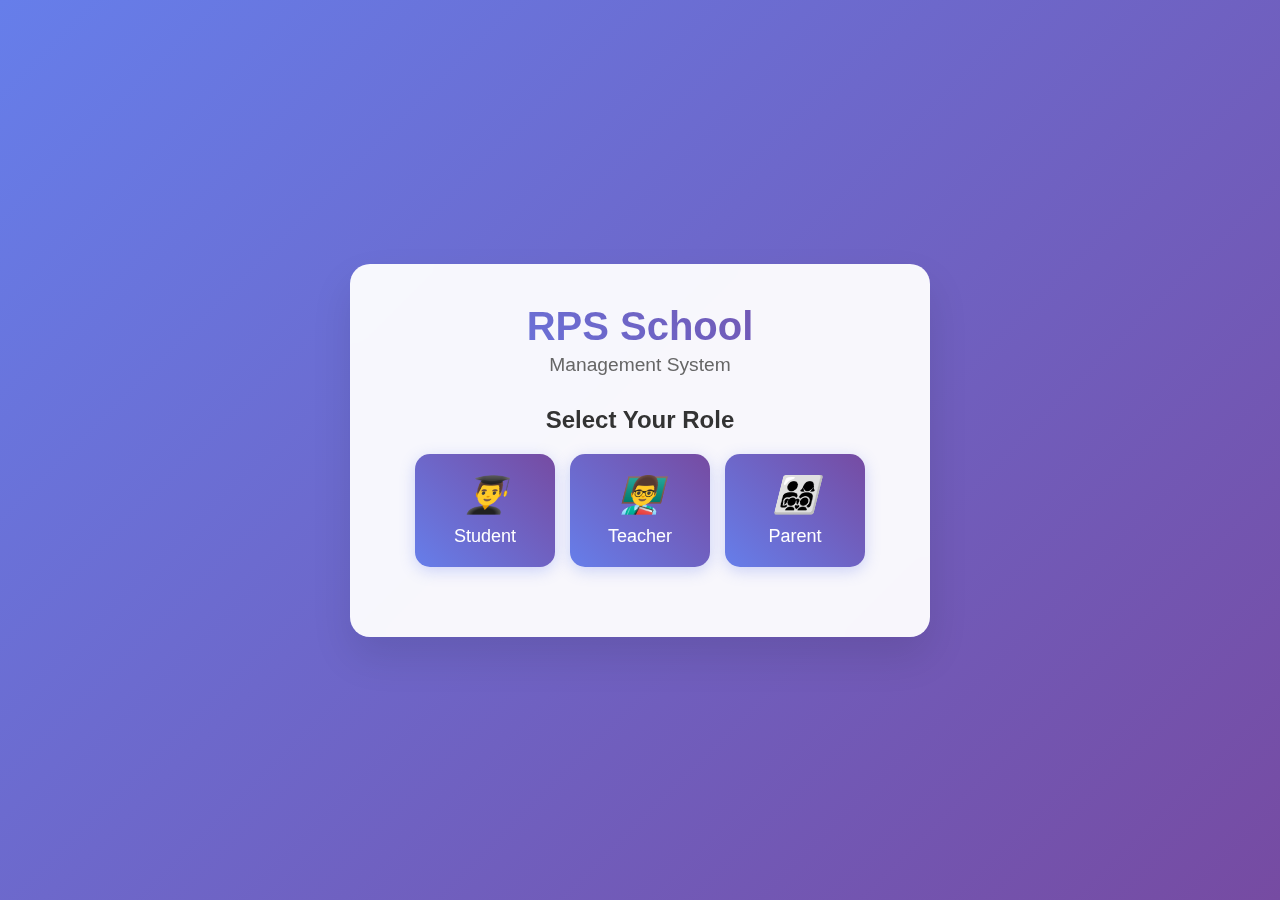
<file: index.html>
<!DOCTYPE html>
<html lang="en">
<head>
    <meta charset="UTF-8">
    <meta name="viewport" content="width=device-width, initial-scale=1.0">
    <title>RPS School Management System - Login</title>
    <link rel="stylesheet" href="login.css">
</head>
<body>
    <div class="login-container">
        <div class="login-header">
            <h1>RPS School</h1>
            <p>Management System</p>
        </div>
        
        <div class="role-selection">
            <h2>Select Your Role</h2>
            <div class="role-buttons">
                <button class="role-btn" data-role="student">
                    <i class="icon">👨‍🎓</i>
                    Student
                </button>
                <button class="role-btn" data-role="teacher">
                    <i class="icon">👨‍🏫</i>
                    Teacher
                </button>
                <button class="role-btn" data-role="parent">
                    <i class="icon">👨‍👩‍👧‍👦</i>
                    Parent
                </button>
            </div>
        </div>
        
        <div class="login-form" id="login-form" style="display: none;">
            <h3 id="form-title">Student Login</h3>
            
            <form id="student-form" class="form-section" style="display: none;">
                <div class="input-group">
                    <label for="student-id">Admission Number</label>
                    <input type="text" id="student-id" placeholder="Enter Admission Number" required>
                </div>
                <div class="input-group">
                    <label for="student-dob">Date of Birth</label>
                    <input type="text" id="student-dob" placeholder="DD/MM/YYYY" required>
                </div>
                <button type="submit" class="login-btn">Login</button>
            </form>
            
            <form id="teacher-form" class="form-section" style="display: none;">
                <div class="input-group">
                    <label for="teacher-id">Teacher ID</label>
                    <input type="text" id="teacher-id" placeholder="Enter Teacher ID" required>
                </div>
                <div class="input-group">
                    <label for="teacher-phone">Phone Number</label>
                    <input type="tel" id="teacher-phone" placeholder="Enter Phone Number" required>
                </div>
                <button type="button" id="send-otp-teacher" class="otp-btn">Send OTP</button>
                <div class="input-group" id="otp-section-teacher" style="display: none;">
                    <label for="teacher-otp">Enter OTP</label>
                    <input type="text" id="teacher-otp" placeholder="Enter 6-digit OTP" required>
                </div>
                <button type="submit" class="login-btn" id="teacher-login-btn" style="display: none;">Login</button>
            </form>
            
            <form id="parent-form" class="form-section" style="display: none;">
                <div class="input-group">
                    <label for="parent-phone">Guardian Phone Number</label>
                    <input type="tel" id="parent-phone" placeholder="Enter Phone Number" required>
                </div>
                <button type="button" id="send-otp-parent" class="otp-btn">Send OTP</button>
                <div class="input-group" id="otp-section-parent" style="display: none;">
                    <label for="parent-otp">Enter OTP</label>
                    <input type="text" id="parent-otp" placeholder="Enter 6-digit OTP" required>
                </div>
                <button type="submit" class="login-btn" id="parent-login-btn" style="display: none;">Login</button>
            </form>
            
            <button id="back-btn" class="back-btn">← Back to Role Selection</button>
        </div>
    </div>
    
    <script src="login.js"></script>
</body>
</html>
</file>
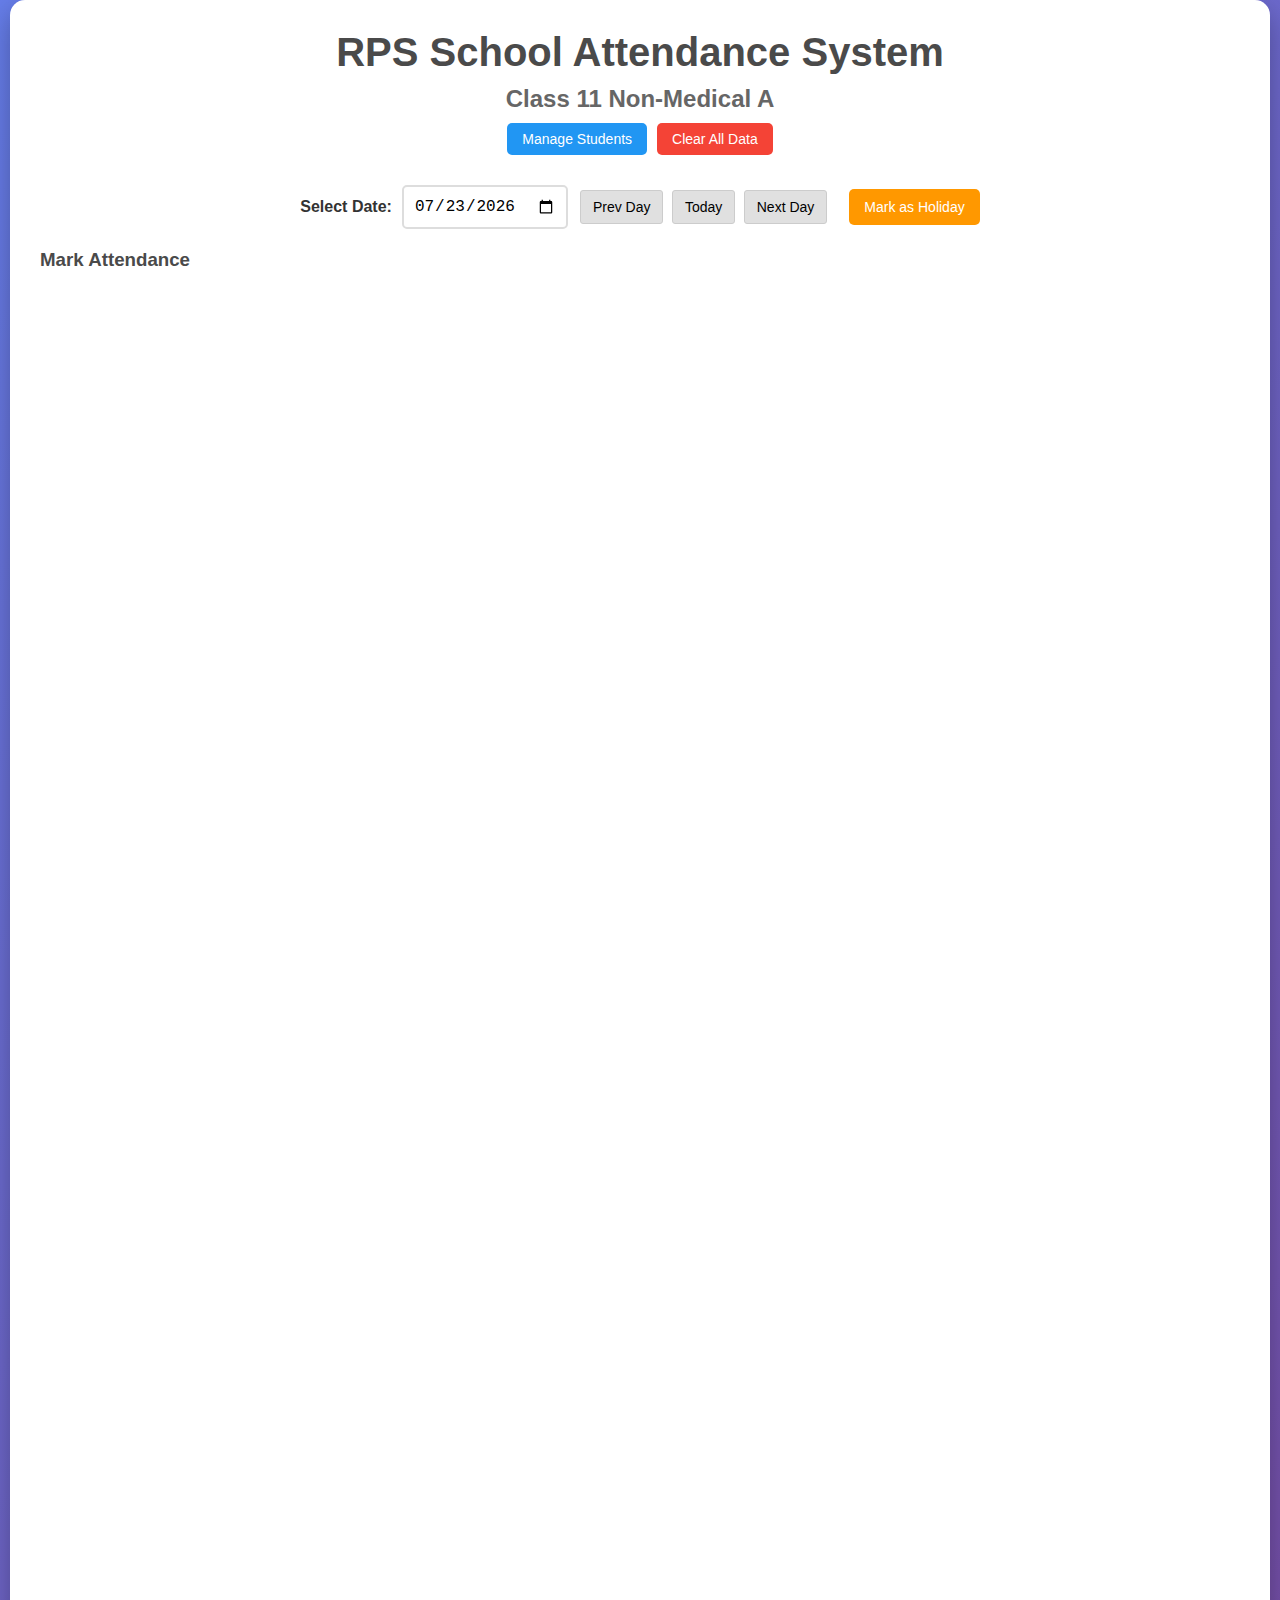
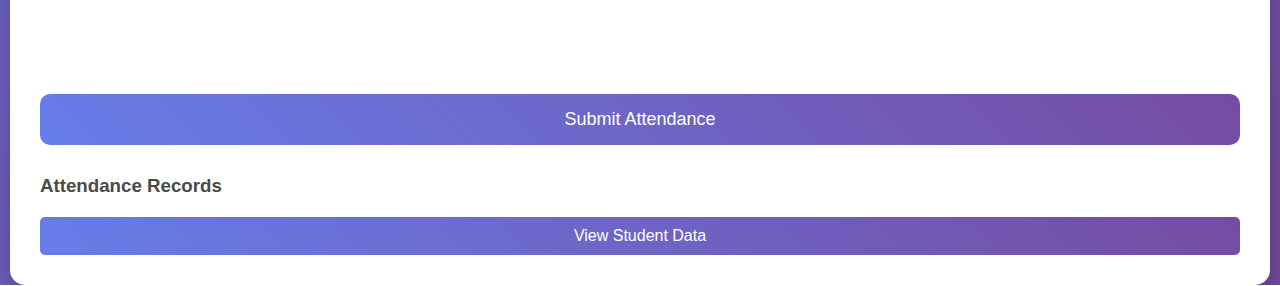
<file: attendance.html>
<!DOCTYPE html>
<html lang="en">
<head>
    <meta charset="UTF-8">
    <meta name="viewport" content="width=device-width, initial-scale=1.0">
    <title>Attendance App - RPS School Class 11 Non-Medical A</title>
    <link rel="stylesheet" href="style.css">
</head>
<body>
    <div class="container">
        <header class="fade-in">
            <h1>RPS School Attendance System</h1>
            <h2>Class 11 Non-Medical A</h2>
            <div class="header-buttons">
                <button id="manage-students-btn">Manage Students</button>
                <button id="clear-data-btn">Clear All Data</button>
            </div>
        </header>
        <div class="date-selector slide-in">
            <label for="date">Select Date:</label>
            <input type="date" id="date">
            <div class="date-buttons">
                <button id="prev-day">Prev Day</button>
                <button id="today-btn">Today</button>
                <button id="next-day">Next Day</button>
            </div>
            <button id="holiday-btn">Mark as Holiday</button>
        </div>
        <div class="attendance-list slide-in">
            <h3>Mark Attendance</h3>
            <ul id="student-list">
                <!-- Students will be added here -->
            </ul>
        </div>
        <button id="submit-btn" class="bounce-in">Submit Attendance</button>
        <div class="records slide-in">
            <h3>Attendance Records</h3>
            <div id="records-display"></div>
        </div>
        <a href="student-data.html" class="view-data-link">View Student Data</a>
        <div id="manage-students" style="display: none;">
            <h3>Edit Student Names</h3>
            <div id="student-inputs"></div>
            <button id="save-students-btn">Save Changes</button>
            <button id="cancel-students-btn">Cancel</button>
        </div>
    </div>
    <script src="script.js"></script>
</body>
</html>
</file>
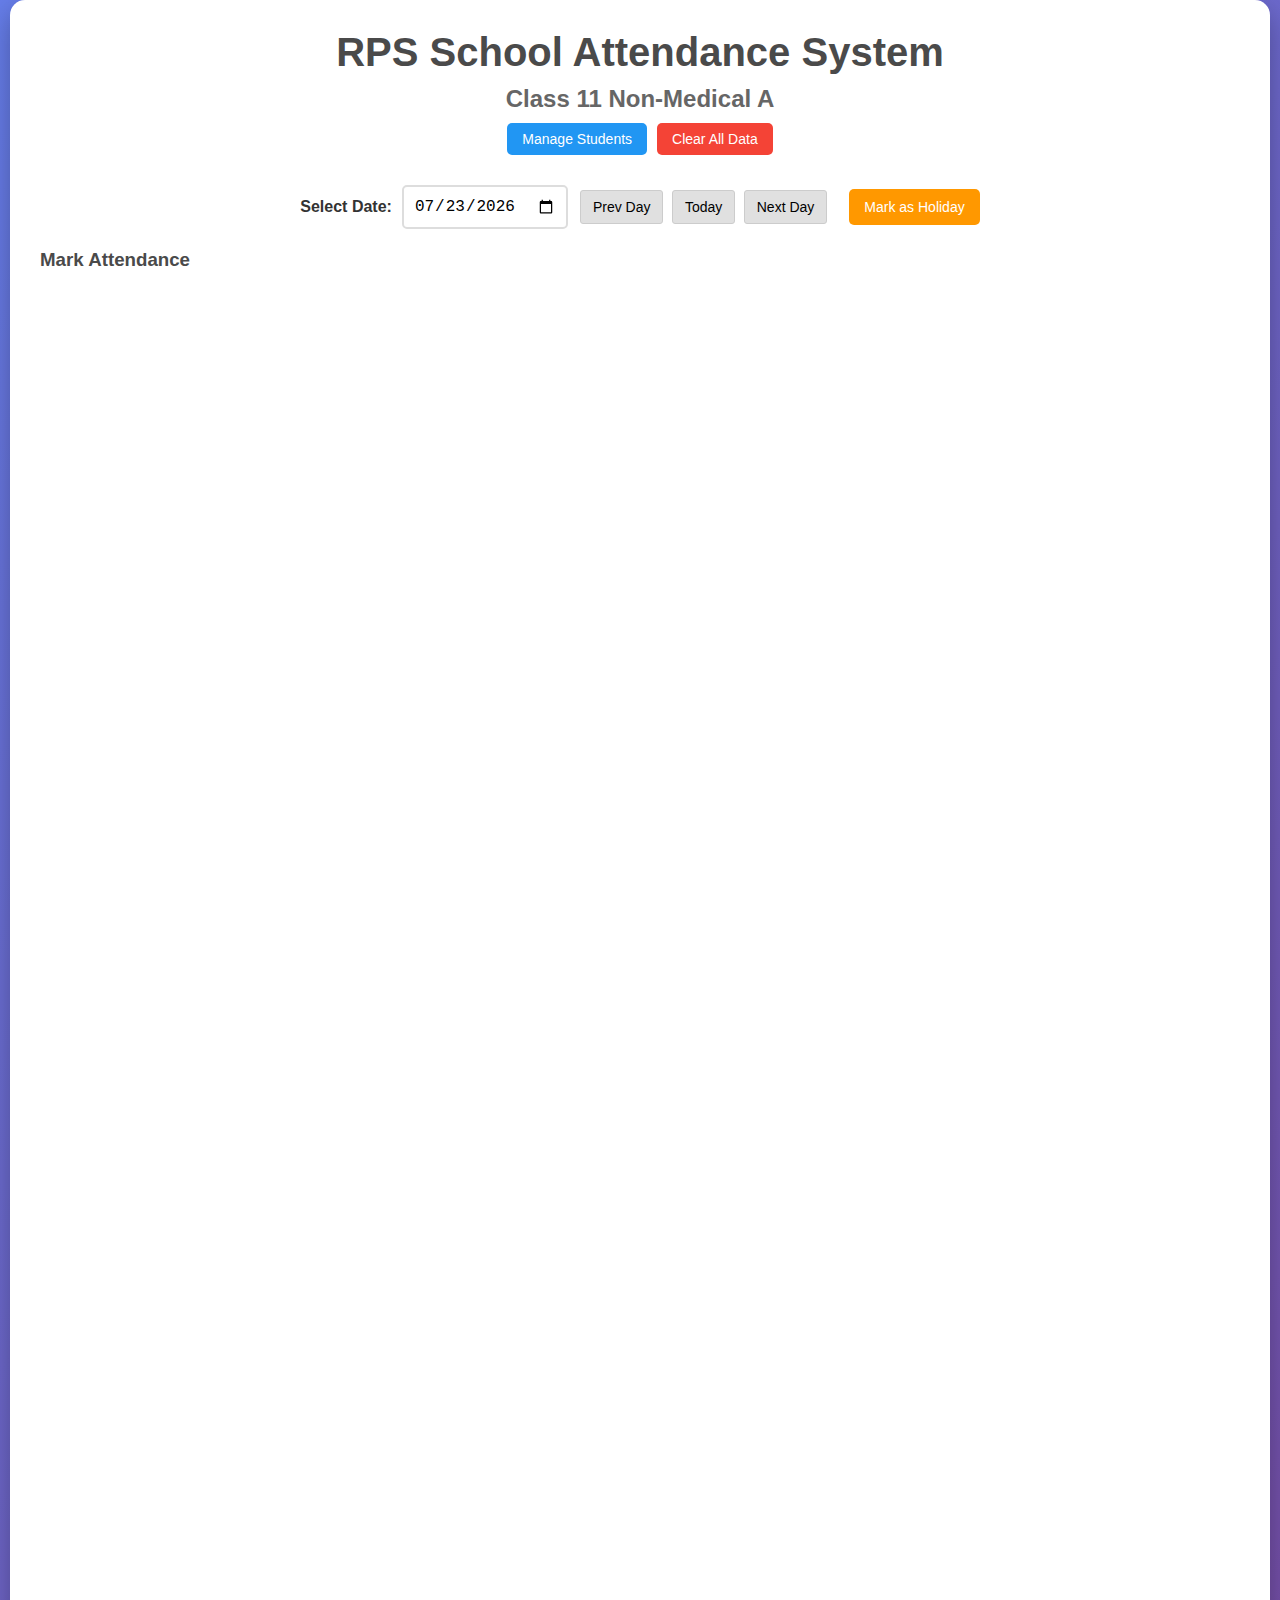
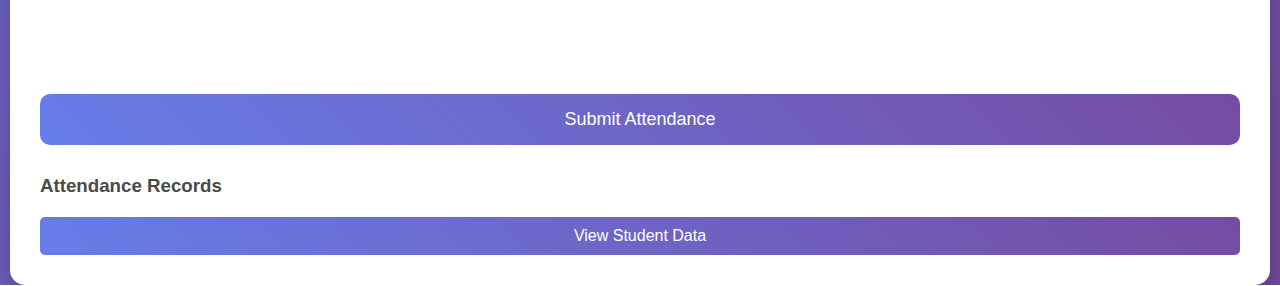
<file: parent-dashboard.html>
<!DOCTYPE html>
<html lang="en">
<head>
    <meta charset="UTF-8">
    <meta name="viewport" content="width=device-width, initial-scale=1.0">
    <title>Parent Dashboard - RPS School</title>
    <link rel="stylesheet" href="dashboard.css">
</head>
<body>
    <div class="dashboard-container">
        <header class="dashboard-header">
            <div class="user-info">
                <h1>Welcome Parent</h1>
                <p>Child: <span id="child-name"></span> | Admission No: <span id="child-id"></span></p>
            </div>
            <button id="logout-btn" class="logout-btn">Logout</button>
        </header>

        <nav class="dashboard-nav">
            <div class="nav-grid">
                <div class="nav-card" data-section="fees">
                    <i class="nav-icon">💰</i>
                    <h3>Fees Payment</h3>
                    <p>View and pay school fees</p>
                </div>
                <div class="nav-card" data-section="attendance">
                    <i class="nav-icon">📊</i>
                    <h3>Child's Attendance</h3>
                    <p>Monthly attendance record</p>
                </div>
                <div class="nav-card" data-section="test-records">
                    <i class="nav-icon">📈</i>
                    <h3>Test Records</h3>
                    <p>Academic performance</p>
                </div>
                <div class="nav-card" data-section="teachers">
                    <i class="nav-icon">👨‍🏫</i>
                    <h3>Teachers Contact</h3>
                    <p>Subject teachers details</p>
                </div>
                <div class="nav-card" data-section="announcements">
                    <i class="nav-icon">📢</i>
                    <h3>School Announcements</h3>
                    <p>Important notices</p>
                </div>
                <div class="nav-card" data-section="leave-status">
                    <i class="nav-icon">📝</i>
                    <h3>Leave Applications</h3>
                    <p>Check leave status</p>
                </div>
            </div>
        </nav>

        <main class="dashboard-content">
            <div id="content-area">
                <div class="welcome-section">
                    <h2>Parent Dashboard</h2>
                    <div class="stats-grid">
                        <div class="stat-card">
                            <h4>Monthly Attendance</h4>
                            <span class="stat-value" id="child-attendance">-</span>
                        </div>
                        <div class="stat-card">
                            <h4>Fees Status</h4>
                            <span class="stat-value" id="fees-status">-</span>
                        </div>
                        <div class="stat-card">
                            <h4>Latest Grade</h4>
                            <span class="stat-value" id="latest-grade">-</span>
                        </div>
                    </div>
                </div>
            </div>
        </main>
    </div>

    <script src="parent-dashboard.js"></script>
</body>
</html>
</file>
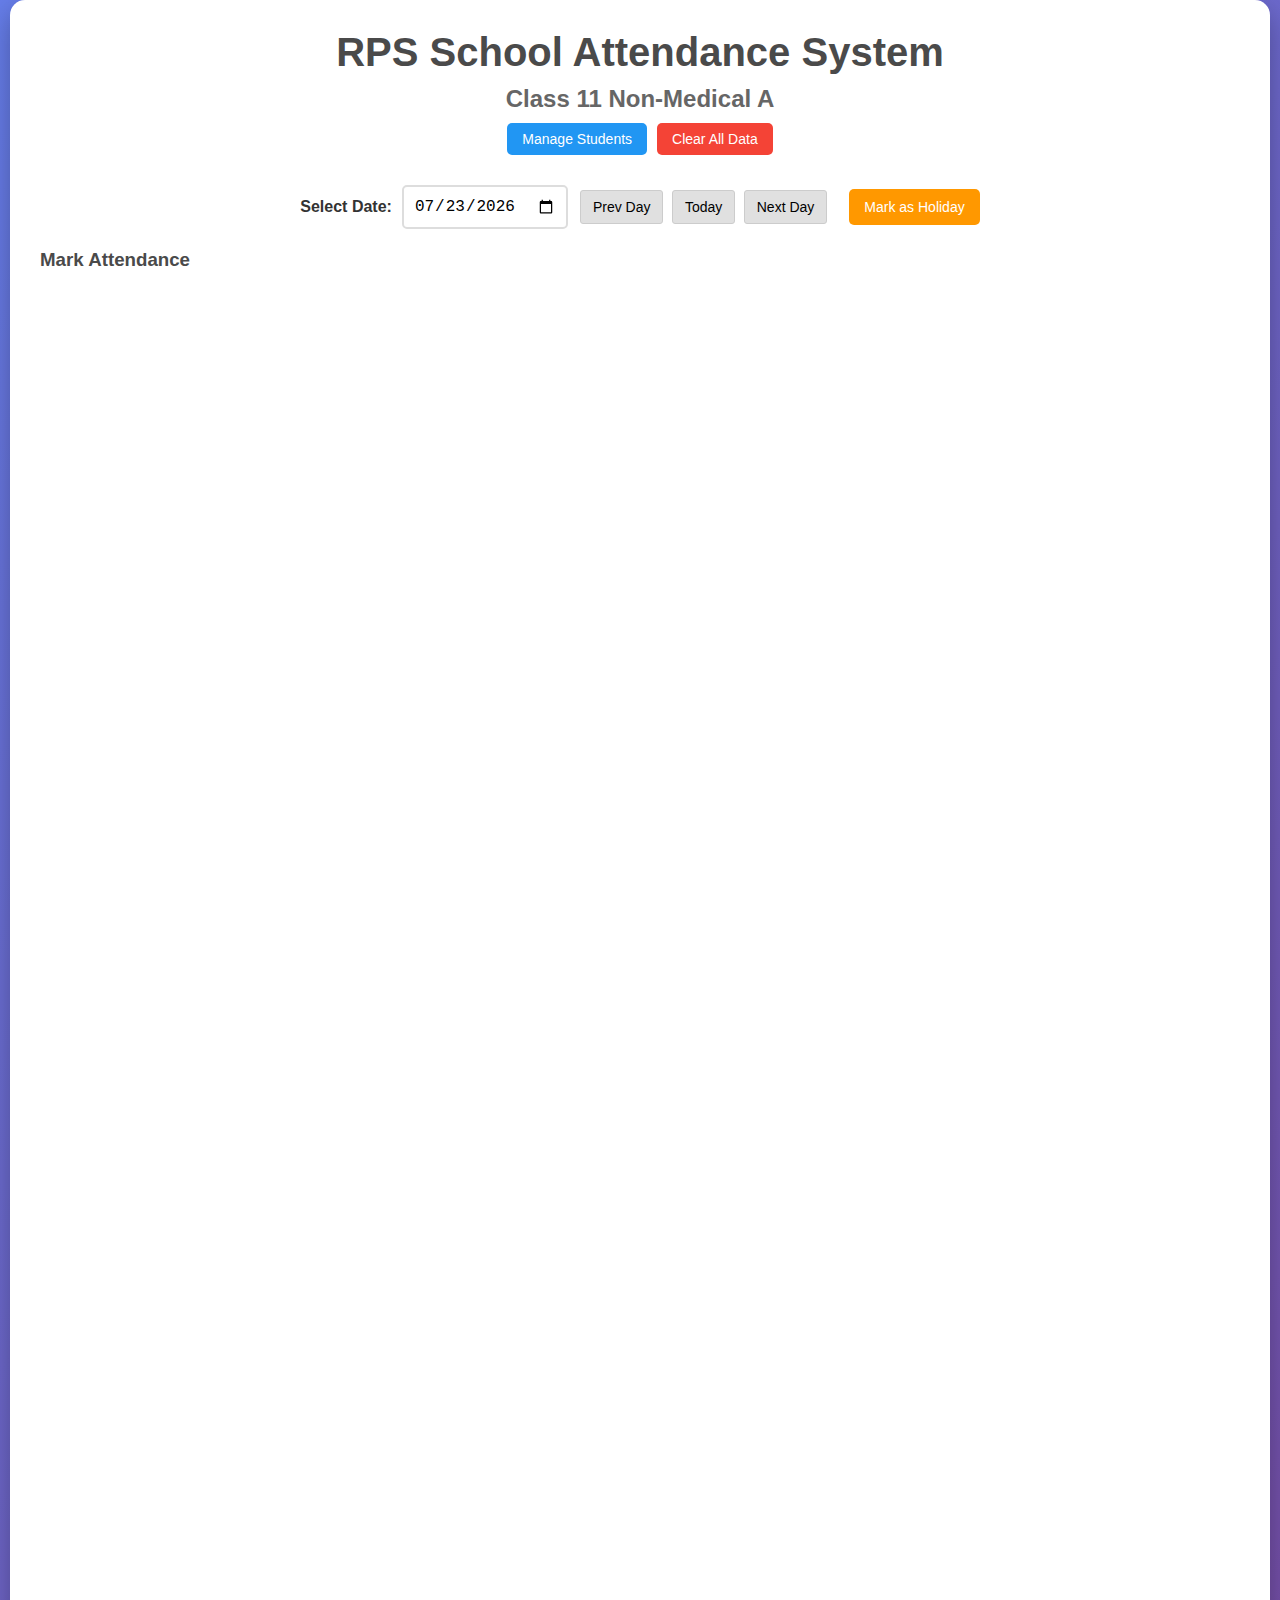
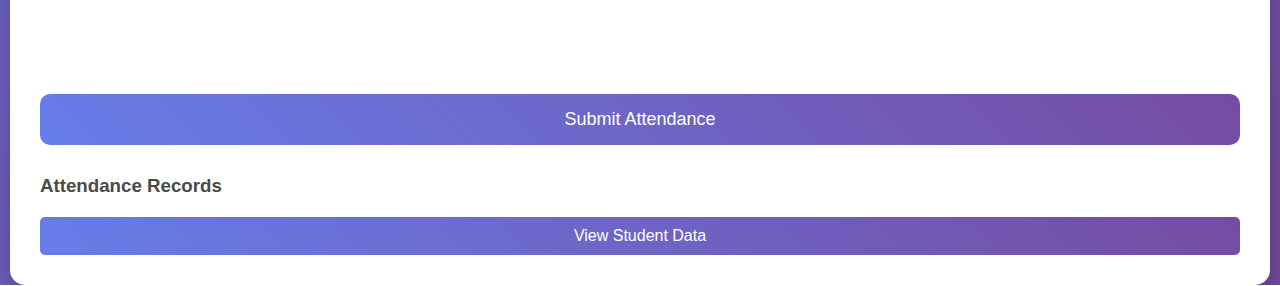
<file: teacher-dashboard.html>
<!DOCTYPE html>
<html lang="en">
<head>
    <meta charset="UTF-8">
    <meta name="viewport" content="width=device-width, initial-scale=1.0">
    <title>Teacher Dashboard - RPS School</title>
    <link rel="stylesheet" href="dashboard.css">
</head>
<body>
    <div class="dashboard-container">
        <header class="dashboard-header">
            <div class="user-info">
                <h1>Welcome, <span id="teacher-name"></span></h1>
                <p>Subject: <span id="teacher-subject"></span> | ID: <span id="teacher-id"></span></p>
            </div>
            <button id="logout-btn" class="logout-btn">Logout</button>
        </header>

        <nav class="dashboard-nav">
            <div class="nav-grid">
                <div class="nav-card" data-section="attendance">
                    <i class="nav-icon">✅</i>
                    <h3>Take Attendance</h3>
                    <p>Mark student attendance</p>
                </div>
                <div class="nav-card" data-section="upload-marks">
                    <i class="nav-icon">📊</i>
                    <h3>Upload Test Marks</h3>
                    <p>Enter student test scores</p>
                </div>
                <div class="nav-card" data-section="announcements">
                    <i class="nav-icon">📢</i>
                    <h3>Make Announcement</h3>
                    <p>Post school notices</p>
                </div>
                <div class="nav-card" data-section="homework">
                    <i class="nav-icon">📝</i>
                    <h3>Upload Homework</h3>
                    <p>Assign daily homework</p>
                </div>
                <div class="nav-card" data-section="student-data">
                    <i class="nav-icon">👥</i>
                    <h3>Student Data</h3>
                    <p>View student analytics</p>
                </div>
                <div class="nav-card" data-section="manage-students">
                    <i class="nav-icon">⚙️</i>
                    <h3>Manage Students</h3>
                    <p>Edit student information</p>
                </div>
            </div>
        </nav>

        <main class="dashboard-content">
            <div id="content-area">
                <div class="welcome-section">
                    <h2>Teacher Dashboard</h2>
                    <div class="stats-grid">
                        <div class="stat-card">
                            <h4>Today's Attendance</h4>
                            <span class="stat-value" id="today-attendance">-</span>
                        </div>
                        <div class="stat-card">
                            <h4>Class Average</h4>
                            <span class="stat-value" id="class-average">-</span>
                        </div>
                        <div class="stat-card">
                            <h4>Pending Tasks</h4>
                            <span class="stat-value" id="pending-tasks">-</span>
                        </div>
                    </div>
                </div>
            </div>
        </main>
    </div>

    <script src="teacher-dashboard.js"></script>
</body>
</html>
</file>
<file: login.css>
body {
    font-family: 'Segoe UI', Tahoma, Geneva, Verdana, sans-serif;
    background: linear-gradient(135deg, #667eea 0%, #764ba2 100%);
    margin: 0;
    padding: 0;
    min-height: 100vh;
    display: flex;
    justify-content: center;
    align-items: center;
    overflow-x: hidden;
}

.login-container {
    background: rgba(255, 255, 255, 0.95);
    backdrop-filter: blur(10px);
    border-radius: 20px;
    box-shadow: 0 20px 40px rgba(0,0,0,0.1);
    padding: 40px;
    width: 100%;
    max-width: 500px;
    animation: slideIn 0.8s ease-out;
}

@keyframes slideIn {
    from {
        opacity: 0;
        transform: translateY(-50px) scale(0.9);
    }
    to {
        opacity: 1;
        transform: translateY(0) scale(1);
    }
}

.login-header {
    text-align: center;
    margin-bottom: 30px;
}

.login-header h1 {
    color: #333;
    margin: 0;
    font-size: 2.5em;
    background: linear-gradient(45deg, #667eea, #764ba2);
    -webkit-background-clip: text;
    -webkit-text-fill-color: transparent;
    background-clip: text;
}

.login-header p {
    color: #666;
    margin: 5px 0 0;
    font-size: 1.2em;
}

.role-selection {
    text-align: center;
    margin-bottom: 30px;
}

.role-selection h2 {
    color: #333;
    margin-bottom: 20px;
    font-size: 1.5em;
}

.role-buttons {
    display: flex;
    gap: 15px;
    justify-content: center;
    flex-wrap: wrap;
}

.role-btn {
    background: linear-gradient(45deg, #667eea, #764ba2);
    color: white;
    border: none;
    border-radius: 15px;
    padding: 20px 30px;
    font-size: 18px;
    cursor: pointer;
    transition: all 0.3s ease;
    box-shadow: 0 4px 15px rgba(102, 126, 234, 0.3);
    min-width: 140px;
    position: relative;
    overflow: hidden;
}

.role-btn::before {
    content: '';
    position: absolute;
    top: 0;
    left: -100%;
    width: 100%;
    height: 100%;
    background: linear-gradient(90deg, transparent, rgba(255,255,255,0.2), transparent);
    transition: left 0.5s;
}

.role-btn:hover::before {
    left: 100%;
}

.role-btn:hover {
    transform: translateY(-5px);
    box-shadow: 0 8px 25px rgba(102, 126, 234, 0.4);
}

.role-btn:active {
    transform: translateY(-2px);
}

.icon {
    display: block;
    font-size: 2em;
    margin-bottom: 10px;
}

.login-form {
    animation: fadeIn 0.5s ease-in;
}

@keyframes fadeIn {
    from { opacity: 0; }
    to { opacity: 1; }
}

#form-title {
    color: #333;
    text-align: center;
    margin-bottom: 25px;
    font-size: 1.8em;
}

.form-section {
    animation: slideUp 0.4s ease-out;
}

@keyframes slideUp {
    from {
        opacity: 0;
        transform: translateY(20px);
    }
    to {
        opacity: 1;
        transform: translateY(0);
    }
}

.input-group {
    margin-bottom: 20px;
}

.input-group label {
    display: block;
    margin-bottom: 8px;
    color: #555;
    font-weight: 500;
}

.input-group input {
    width: 100%;
    padding: 15px;
    border: 2px solid #e0e0e0;
    border-radius: 10px;
    font-size: 16px;
    transition: all 0.3s ease;
    box-sizing: border-box;
}

.input-group input:focus {
    border-color: #667eea;
    outline: none;
    box-shadow: 0 0 0 3px rgba(102, 126, 234, 0.1);
}

.otp-btn {
    background: #FF9800;
    color: white;
    border: none;
    border-radius: 10px;
    padding: 12px 20px;
    font-size: 16px;
    cursor: pointer;
    transition: all 0.3s ease;
    width: 100%;
    margin-bottom: 15px;
}

.otp-btn:hover {
    background: #F57C00;
    transform: translateY(-2px);
}

.login-btn {
    background: linear-gradient(45deg, #4CAF50, #45a049);
    color: white;
    border: none;
    border-radius: 10px;
    padding: 15px;
    font-size: 18px;
    cursor: pointer;
    transition: all 0.3s ease;
    width: 100%;
    margin-top: 10px;
}

.login-btn:hover {
    background: linear-gradient(45deg, #45a049, #4CAF50);
    transform: translateY(-2px);
    box-shadow: 0 5px 15px rgba(76, 175, 80, 0.3);
}

.back-btn {
    background: #9E9E9E;
    color: white;
    border: none;
    border-radius: 10px;
    padding: 12px 20px;
    font-size: 16px;
    cursor: pointer;
    transition: all 0.3s ease;
    width: 100%;
    margin-top: 20px;
}

.back-btn:hover {
    background: #757575;
    transform: translateY(-2px);
}

/* Responsive */
@media (max-width: 600px) {
    .login-container {
        margin: 20px;
        padding: 30px 20px;
    }
    
    .role-buttons {
        flex-direction: column;
    }
    
    .role-btn {
        width: 100%;
    }
}
</file>
<file: style.css>
body {
    font-family: 'Arial', sans-serif;
    background: linear-gradient(135deg, #667eea 0%, #764ba2 100%);
    margin: 0;
    padding: 0;
    display: flex;
    justify-content: center;
    align-items: center;
    min-height: 100vh;
    color: #333;
}

.container {
    background: white;
    border-radius: 15px;
    box-shadow: 0 10px 30px rgba(0,0,0,0.3);
    padding: 30px;
    max-width: 1200px;
    width: 100%;
    min-width: 1000px;
    animation: container-appear 1s ease-out;
}

@keyframes container-appear {
    from {
        opacity: 0;
        transform: scale(0.9);
    }
    to {
        opacity: 1;
        transform: scale(1);
    }
}

header {
    text-align: center;
    margin-bottom: 30px;
}

h1 {
    color: #4a4a4a;
    margin: 0;
    font-size: 2.5em;
}

h2 {
    color: #666;
    margin: 10px 0;
    font-size: 1.5em;
}

.header-buttons {
    display: flex;
    justify-content: center;
    gap: 10px;
    margin-top: 10px;
}

#manage-students-btn {
    padding: 8px 15px;
    background: #2196F3;
    color: white;
    border: none;
    border-radius: 5px;
    cursor: pointer;
    font-size: 14px;
    transition: background 0.3s;
}

#manage-students-btn:hover {
    background: #1976D2;
}

#clear-data-btn {
    padding: 8px 15px;
    background: #f44336;
    color: white;
    border: none;
    border-radius: 5px;
    cursor: pointer;
    font-size: 14px;
    transition: background 0.3s;
}

#clear-data-btn:hover {
    background: #d32f2f;
}

.date-selector {
    margin-bottom: 20px;
    text-align: center;
    display: flex;
    flex-wrap: wrap;
    justify-content: center;
    align-items: center;
    gap: 10px;
}

.date-selector label {
    font-weight: bold;
}

.date-selector input[type="date"] {
    padding: 10px;
    border: 2px solid #ddd;
    border-radius: 5px;
    font-size: 16px;
    transition: border-color 0.3s;
}

.date-selector input[type="date"]:focus {
    border-color: #667eea;
    outline: none;
}

.date-buttons {
    display: inline-block;
    margin-right: 10px;
}

.date-buttons button {
    padding: 8px 12px;
    margin: 0 2px;
    background: #e0e0e0;
    border: 1px solid #ccc;
    border-radius: 3px;
    cursor: pointer;
    font-size: 14px;
    transition: background 0.3s;
}

.date-buttons button:hover {
    background: #d0d0d0;
}

#holiday-btn {
    padding: 10px 15px;
    background: #FF9800;
    color: white;
    border: none;
    border-radius: 5px;
    cursor: pointer;
    font-size: 14px;
    transition: background 0.3s;
}

#holiday-btn:hover {
    background: #F57C00;
}

.attendance-list {
    margin-bottom: 30px;
}

h3 {
    color: #4a4a4a;
    margin-bottom: 15px;
}

ul {
    list-style: none;
    padding: 0;
    display: grid;
    grid-template-columns: repeat(3, 1fr);
    gap: 15px;
}

li {
    display: flex;
    justify-content: space-between;
    align-items: center;
    padding: 15px;
    margin-bottom: 10px;
    background: #f9f9f9;
    border-radius: 10px;
    box-shadow: 0 2px 5px rgba(0,0,0,0.1);
    transition: transform 0.3s, box-shadow 0.3s;
    animation: list-item-appear 0.5s ease-out forwards;
    opacity: 0;
}

li:nth-child(odd) {
    animation-delay: 0.1s;
}

li:nth-child(even) {
    animation-delay: 0.2s;
}

@keyframes list-item-appear {
    from {
        opacity: 0;
        transform: translateY(20px);
    }
    to {
        opacity: 1;
        transform: translateY(0);
    }
}

li:hover {
    transform: translateY(-5px);
    box-shadow: 0 5px 15px rgba(0,0,0,0.2);
}

.student-name {
    font-weight: bold;
    flex-grow: 1;
}

.status-buttons {
    display: flex;
    gap: 10px;
}

button.status-btn {
    padding: 8px 15px;
    border: none;
    border-radius: 20px;
    cursor: pointer;
    font-size: 14px;
    transition: all 0.3s;
    position: relative;
    overflow: hidden;
}

button.status-btn.present {
    background: #4CAF50;
    color: white;
}

button.status-btn.absent {
    background: #f44336;
    color: white;
}

button.status-btn:hover {
    transform: scale(1.1);
}

button.status-btn:disabled {
    opacity: 0.5;
    cursor: not-allowed;
}

#manage-students-btn {
    padding: 8px 15px;
    background: #2196F3;
    color: white;
    border: none;
    border-radius: 5px;
    cursor: pointer;
    font-size: 14px;
    transition: background 0.3s;
}

#manage-students-btn:hover {
    background: #1976D2;
}

#manage-students {
    background: #f9f9f9;
    border-radius: 10px;
    padding: 20px;
    margin-top: 20px;
}

#student-inputs {
    display: grid;
    grid-template-columns: repeat(auto-fit, minmax(200px, 1fr));
    gap: 10px;
    margin-bottom: 20px;
}

.student-input {
    display: flex;
    flex-direction: column;
}

.student-input label {
    font-weight: bold;
    margin-bottom: 5px;
}

.student-input input {
    padding: 8px;
    border: 1px solid #ddd;
    border-radius: 3px;
}

#save-students-btn, #cancel-students-btn {
    padding: 10px 15px;
    margin-right: 10px;
    border: none;
    border-radius: 5px;
    cursor: pointer;
    font-size: 14px;
}

#save-students-btn {
    background: #4CAF50;
    color: white;
}

#save-students-btn:hover {
    background: #45a049;
}

#cancel-students-btn {
    background: #f44336;
    color: white;
}

#cancel-students-btn:hover {
    background: #da190b;
}

button.status-btn.selected {
    /* Removed pulse animation, using color change instead */
}

button.status-btn.present.selected {
    background: #808080; /* Grey */
    color: white;
    box-shadow: 0 0 15px rgba(128, 128, 128, 0.6);
}

button.status-btn.absent.selected {
    background: #808080; /* Grey */
    color: white;
    box-shadow: 0 0 15px rgba(128, 128, 128, 0.6);
}

@keyframes pulse {
    0% { box-shadow: 0 0 20px rgba(0,0,0,0.3); }
    50% { box-shadow: 0 0 30px rgba(0,0,0,0.5); }
    100% { box-shadow: 0 0 20px rgba(0,0,0,0.3); }
}

#submit-btn {
    display: block;
    width: 100%;
    padding: 15px;
    background: linear-gradient(45deg, #667eea, #764ba2);
    color: white;
    border: none;
    border-radius: 10px;
    font-size: 18px;
    cursor: pointer;
    transition: all 0.3s;
    margin-bottom: 30px;
}

#submit-btn:hover {
    transform: translateY(-3px);
    box-shadow: 0 5px 15px rgba(0,0,0,0.3);
}

#submit-btn:active {
    transform: scale(0.98);
}

.search-section {
    margin-bottom: 30px;
    text-align: center;
}

.search-section label {
    font-weight: bold;
    margin-right: 10px;
}

.search-section input {
    padding: 10px;
    border: 2px solid #ddd;
    border-radius: 5px;
    font-size: 16px;
    width: 300px;
    transition: border-color 0.3s;
}

.search-section input:focus {
    border-color: #667eea;
    outline: none;
}

.student-info {
    background: #f9f9f9;
    border-radius: 10px;
    padding: 20px;
    margin-bottom: 30px;
}

.attendance-summary {
    margin-bottom: 20px;
}

.chart-container {
    width: 100%;
    max-width: 400px;
    margin: 0 auto 20px;
}

.attendance-details ul {
    list-style: none;
    padding: 0;
    max-height: 300px;
    overflow-y: auto;
}

.attendance-details li {
    padding: 5px 0;
    border-bottom: 1px solid #eee;
}

.back-link {
    display: inline-block;
    padding: 10px 20px;
    background: linear-gradient(45deg, #667eea, #764ba2);
    color: white;
    text-decoration: none;
    border-radius: 5px;
    transition: transform 0.3s;
}

.back-link:hover {
    transform: translateY(-2px);
}

.view-data-link {
    display: block;
    text-align: center;
    margin-top: 20px;
    padding: 10px 20px;
    background: linear-gradient(45deg, #667eea, #764ba2);
    color: white;
    text-decoration: none;
    border-radius: 5px;
    transition: transform 0.3s;
}

.view-data-link:hover {
    transform: translateY(-2px);
}

.fade-in {
    animation: fadeIn 1s ease-in;
}

@keyframes fadeIn {
    from { opacity: 0; }
    to { opacity: 1; }
}

.slide-in {
    animation: slideIn 1s ease-out;
}

@keyframes slideIn {
    from { transform: translateY(30px); opacity: 0; }
    to { transform: translateY(0); opacity: 1; }
}

.bounce-in {
    animation: bounceIn 1s ease-out;
}

@keyframes bounceIn {
    0% { transform: scale(0.3); opacity: 0; }
    50% { transform: scale(1.05); }
    70% { transform: scale(0.9); }
    100% { transform: scale(1); opacity: 1; }
}
</file>
<file: dashboard.css>
body {
    font-family: 'Segoe UI', Tahoma, Geneva, Verdana, sans-serif;
    background: linear-gradient(135deg, #667eea 0%, #764ba2 100%);
    margin: 0;
    padding: 0;
    min-height: 100vh;
}

.dashboard-container {
    min-height: 100vh;
    background: rgba(255, 255, 255, 0.95);
    backdrop-filter: blur(10px);
}

.dashboard-header {
    background: linear-gradient(45deg, #667eea, #764ba2);
    color: white;
    padding: 20px 30px;
    display: flex;
    justify-content: space-between;
    align-items: center;
    box-shadow: 0 2px 10px rgba(0,0,0,0.1);
}

.user-info h1 {
    margin: 0;
    font-size: 1.8em;
}

.user-info p {
    margin: 5px 0 0;
    opacity: 0.9;
}

.logout-btn {
    background: rgba(255,255,255,0.2);
    color: white;
    border: 1px solid rgba(255,255,255,0.3);
    border-radius: 8px;
    padding: 10px 20px;
    cursor: pointer;
    transition: all 0.3s ease;
}

.logout-btn:hover {
    background: rgba(255,255,255,0.3);
    transform: translateY(-2px);
}

.dashboard-nav {
    padding: 30px;
}

.nav-grid {
    display: grid;
    grid-template-columns: repeat(auto-fit, minmax(250px, 1fr));
    gap: 20px;
}

.nav-card {
    background: white;
    border-radius: 15px;
    padding: 25px;
    text-align: center;
    cursor: pointer;
    transition: all 0.3s ease;
    box-shadow: 0 4px 15px rgba(0,0,0,0.1);
    border: 2px solid transparent;
}

.nav-card:hover {
    transform: translateY(-5px);
    box-shadow: 0 8px 25px rgba(0,0,0,0.15);
    border-color: #667eea;
}

.nav-icon {
    font-size: 3em;
    margin-bottom: 15px;
    display: block;
}

.nav-card h3 {
    margin: 0 0 10px;
    color: #333;
    font-size: 1.3em;
}

.nav-card p {
    margin: 0;
    color: #666;
    font-size: 0.9em;
}

.dashboard-content {
    padding: 0 30px 30px;
}

.welcome-section {
    background: white;
    border-radius: 15px;
    padding: 30px;
    box-shadow: 0 4px 15px rgba(0,0,0,0.1);
}

.welcome-section h2 {
    margin-top: 0;
    color: #333;
    text-align: center;
}

.stats-grid {
    display: grid;
    grid-template-columns: repeat(auto-fit, minmax(200px, 1fr));
    gap: 20px;
    margin-top: 30px;
}

.stat-card {
    background: linear-gradient(45deg, #f5f5f5, #e8e8e8);
    border-radius: 10px;
    padding: 20px;
    text-align: center;
    border-left: 4px solid #667eea;
}

.stat-card h4 {
    margin: 0 0 10px;
    color: #555;
    font-size: 0.9em;
    text-transform: uppercase;
    letter-spacing: 1px;
}

.stat-value {
    font-size: 2em;
    font-weight: bold;
    color: #333;
}

/* Content sections */
.content-section {
    background: white;
    border-radius: 15px;
    padding: 30px;
    margin-bottom: 20px;
    box-shadow: 0 4px 15px rgba(0,0,0,0.1);
    display: none;
}

.content-section.active {
    display: block;
    animation: fadeInUp 0.5s ease-out;
}

@keyframes fadeInUp {
    from {
        opacity: 0;
        transform: translateY(20px);
    }
    to {
        opacity: 1;
        transform: translateY(0);
    }
}

.content-section h3 {
    margin-top: 0;
    color: #333;
    border-bottom: 2px solid #667eea;
    padding-bottom: 10px;
}

/* Forms */
.form-group {
    margin-bottom: 20px;
}

.form-group label {
    display: block;
    margin-bottom: 8px;
    color: #555;
    font-weight: 500;
}

.form-group input, .form-group textarea, .form-group select {
    width: 100%;
    padding: 12px;
    border: 2px solid #e0e0e0;
    border-radius: 8px;
    font-size: 16px;
    transition: border-color 0.3s ease;
    box-sizing: border-box;
}

.form-group input:focus, .form-group textarea:focus, .form-group select:focus {
    border-color: #667eea;
    outline: none;
}

.btn {
    background: linear-gradient(45deg, #667eea, #764ba2);
    color: white;
    border: none;
    border-radius: 8px;
    padding: 12px 24px;
    font-size: 16px;
    cursor: pointer;
    transition: all 0.3s ease;
    margin-right: 10px;
}

.btn:hover {
    transform: translateY(-2px);
    box-shadow: 0 5px 15px rgba(102, 126, 234, 0.3);
}

.btn-secondary {
    background: #9E9E9E;
}

.btn-secondary:hover {
    background: #757575;
}

/* Tables */
.data-table {
    width: 100%;
    border-collapse: collapse;
    margin-top: 20px;
}

.data-table th, .data-table td {
    padding: 12px;
    text-align: left;
    border-bottom: 1px solid #e0e0e0;
}

.data-table th {
    background: #f5f5f5;
    font-weight: 600;
    color: #333;
}

.data-table tr:hover {
    background: #f9f9f9;
}

/* Attendance specific styles */
.attendance-overview {
    display: grid;
    grid-template-columns: repeat(auto-fit, minmax(150px, 1fr));
    gap: 15px;
    margin-bottom: 30px;
}

.attendance-stat {
    background: linear-gradient(45deg, #f0f4f8, #e1e8ed);
    border-radius: 10px;
    padding: 20px;
    text-align: center;
    border-left: 4px solid #667eea;
}

.attendance-stat h4 {
    margin: 0 0 10px;
    color: #555;
    font-size: 0.9em;
    text-transform: uppercase;
    letter-spacing: 1px;
}

.stat-number {
    font-size: 2.5em;
    font-weight: bold;
    color: #333;
}

.attendance-chart {
    width: 100%;
    max-width: 400px;
    margin: 0 auto 30px;
    background: white;
    border-radius: 10px;
    padding: 20px;
    box-shadow: 0 4px 15px rgba(0,0,0,0.1);
}

.attendance-details {
    max-height: 300px;
    overflow-y: auto;
}

.attendance-item {
    display: flex;
    justify-content: space-between;
    align-items: center;
    padding: 10px 15px;
    margin-bottom: 5px;
    border-radius: 8px;
    background: #f9f9f9;
}

.attendance-item.present {
    background: rgba(76, 175, 80, 0.1);
    border-left: 4px solid #4CAF50;
}

.attendance-item.absent {
    background: rgba(244, 67, 54, 0.1);
    border-left: 4px solid #f44336;
}

.attendance-item.holiday {
    background: rgba(255, 152, 0, 0.1);
    border-left: 4px solid #FF9800;
}

.attendance-item.not-marked {
    background: rgba(158, 158, 158, 0.1);
    border-left: 4px solid #9E9E9E;
}

.attendance-item .date {
    font-weight: 500;
    color: #333;
}

.attendance-item .status {
    font-weight: bold;
    padding: 4px 8px;
    border-radius: 4px;
    font-size: 0.9em;
}

.attendance-item.present .status {
    background: #4CAF50;
    color: white;
}

.attendance-item.absent .status {
    background: #f44336;
    color: white;
}

.attendance-item.holiday .status {
    background: #FF9800;
    color: white;
}

.attendance-item.not-marked .status {
    background: #9E9E9E;
    color: white;
}

/* Student Management Styles */
.student-management-header {
    margin-bottom: 20px;
    text-align: right;
}

.student-list {
    margin-top: 20px;
}

.student-form {
    max-width: 600px;
    margin: 0 auto;
}

.form-actions {
    display: flex;
    gap: 10px;
    justify-content: flex-end;
    margin-top: 30px;
}

.btn-small {
    padding: 8px 16px;
    font-size: 14px;
    margin-right: 5px;
}

.btn-danger {
    background: #f44336;
}

.btn-danger:hover {
    background: #d32f2f;
    box-shadow: 0 5px 15px rgba(244, 67, 54, 0.3);
}

.btn-primary {
    background: linear-gradient(45deg, #4CAF50, #45a049);
}

.btn-primary:hover {
    background: linear-gradient(45deg, #45a049, #4CAF50);
    box-shadow: 0 5px 15px rgba(76, 175, 80, 0.3);
}
</file>
